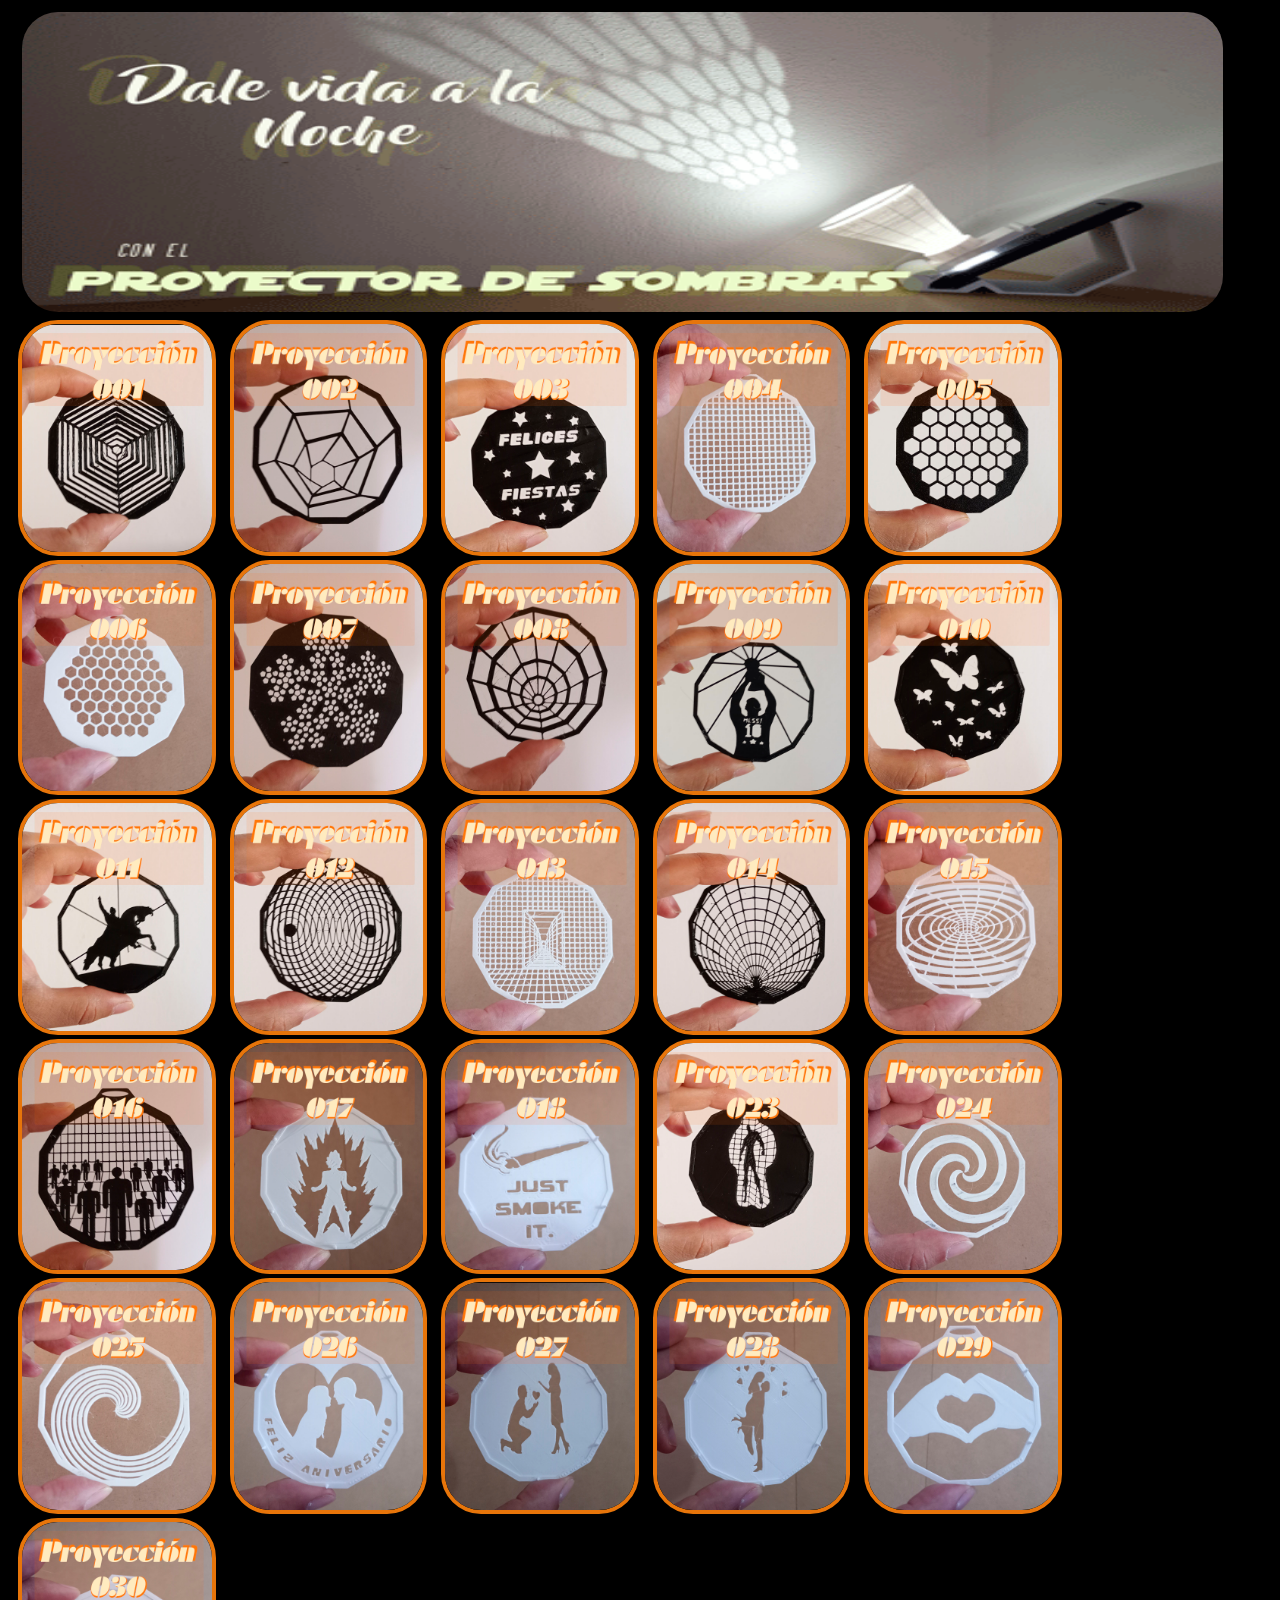
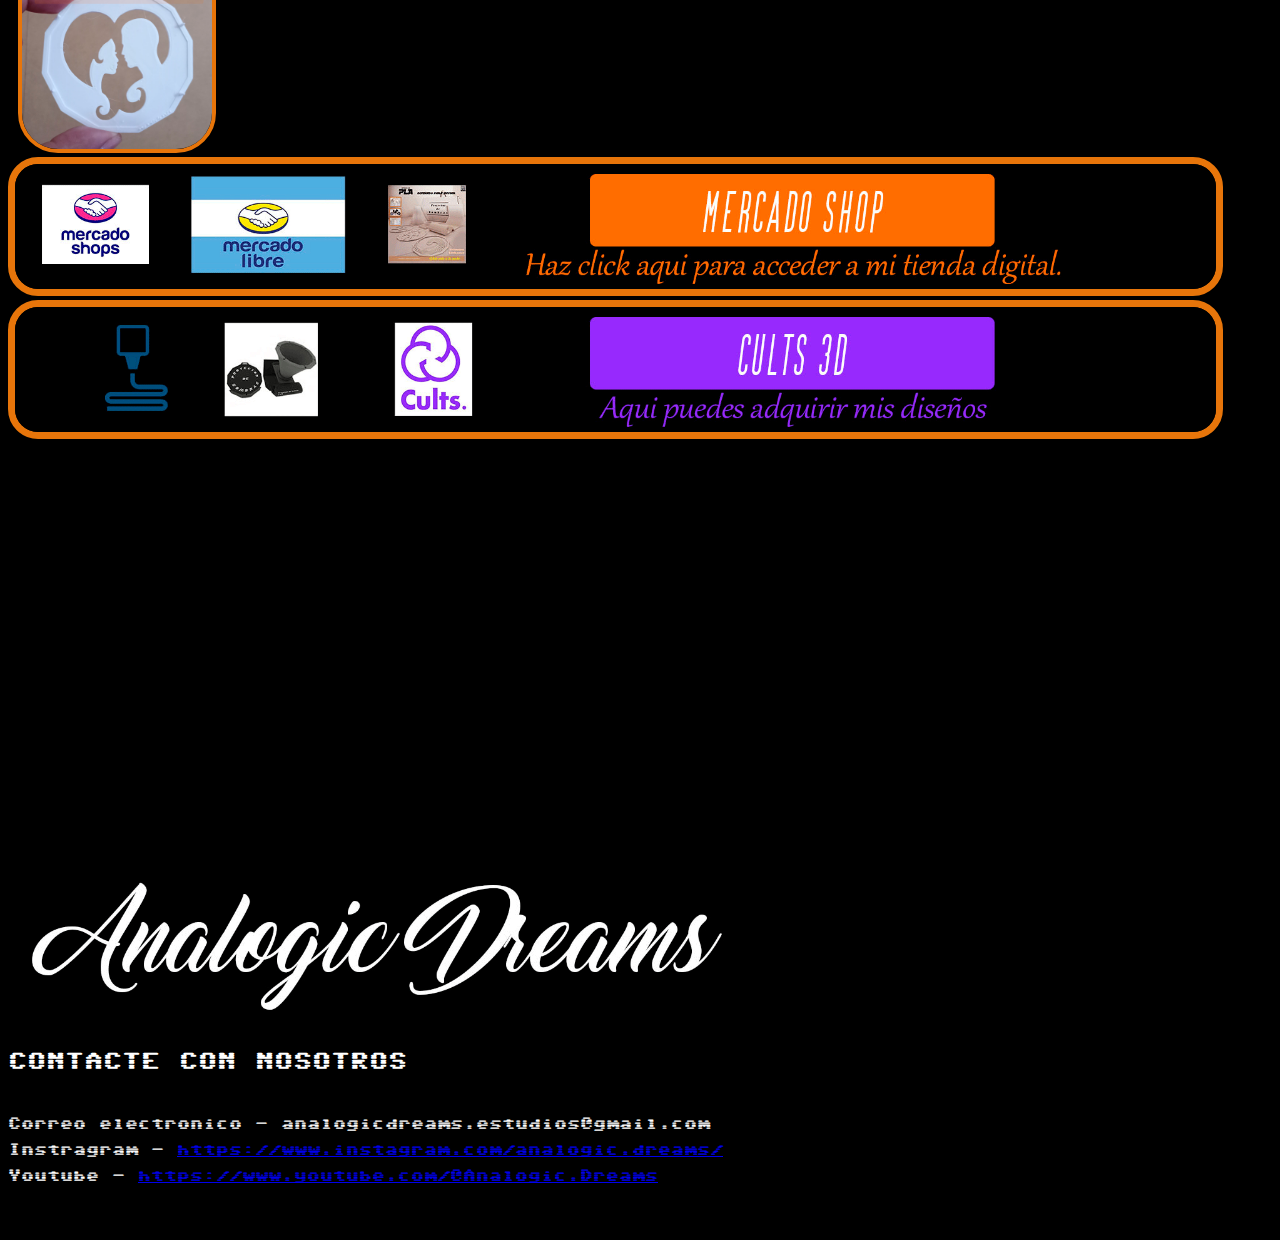
<file: Catalogo.html>
<!DOCTYPE html>
<html lang="es">
<head>
    <meta charset="UTF-8">
    <meta name="viewport" content="width=device-width, initial-scale=1.0">
    <title>Catalogo de proyecciones</title>
    <link rel="icon" href="icono.ico">
    <link rel="stylesheet" href="style.css">
    <link rel="preconnect" href="https://fonts.googleapis.com">
    <link rel="preconnect" href="https://fonts.gstatic.com" crossorigin>
    <link href="https://fonts.googleapis.com/css2?family=Sixtyfour&display=swap" rel="stylesheet">
</head>
<body>
    <div class="contenedor">
        <img src="imagenes/imagenes_grandes/imagen2.gif" id="imagen4" alt="">

    </div>
    <div class="contenedor">
        <img src="imagenes/catalogo/miniatura_001.jpg" id="imagen3" alt="">
        <img src="imagenes/catalogo/miniatura_002.jpg" id="imagen3" alt="">
        <img src="imagenes/catalogo/miniatura_003.jpg" id="imagen3" alt="">
        <img src="imagenes/catalogo/miniatura_004.jpg" id="imagen3" alt="">
        <img src="imagenes/catalogo/miniatura_005.jpg" id="imagen3" alt="">
        <img src="imagenes/catalogo/miniatura_006.jpg" id="imagen3" alt="">
        <img src="imagenes/catalogo/miniatura_007.jpg" id="imagen3" alt="">
        <img src="imagenes/catalogo/miniatura_008.jpg" id="imagen3" alt="">
        <img src="imagenes/catalogo/miniatura_009.jpg" id="imagen3" alt="">
        <img src="imagenes/catalogo/miniatura_010.jpg" id="imagen3" alt="">
        <img src="imagenes/catalogo/miniatura_011.jpg" id="imagen3" alt="">
        <img src="imagenes/catalogo/miniatura_012.jpg" id="imagen3" alt="">
        <img src="imagenes/catalogo/miniatura_013.jpg" id="imagen3" alt="">
        <img src="imagenes/catalogo/miniatura_014.jpg" id="imagen3" alt="">
        <img src="imagenes/catalogo/miniatura_015.jpg" id="imagen3" alt="">
        <img src="imagenes/catalogo/miniatura_016.jpg" id="imagen3" alt="">
        <img src="imagenes/catalogo/miniatura_017.jpg" id="imagen3" alt="">
        <img src="imagenes/catalogo/miniatura_018.jpg" id="imagen3" alt="">
        <img src="imagenes/catalogo/miniatura_023.jpg" id="imagen3" alt="">
        <img src="imagenes/catalogo/miniatura_024.jpg" id="imagen3" alt="">
        <img src="imagenes/catalogo/miniatura_025.jpg" id="imagen3" alt="">
        <img src="imagenes/catalogo/miniatura_026.jpg" id="imagen3" alt="">
        <img src="imagenes/catalogo/miniatura_027.jpg" id="imagen3" alt="">
        <img src="imagenes/catalogo/miniatura_028.jpg" id="imagen3" alt="">
        <img src="imagenes/catalogo/miniatura_029.jpg" id="imagen3" alt="">
        <img src="imagenes/catalogo/miniatura_030.jpg" id="imagen3" alt="">

    </div>
    <div class="contenedor">
        <a href="https://analogicdreams.mercadoshops.com.ar/" target="_blank"><img src="imagenes/imagenes_medianas/mediana3.gif" id="imagen2" alt=""></a>
        <a href="https://cults3d.com/es/modelo-3d/arte/proyector-de-sombras-para-celular-mas-coleccion-de-26-proyecciones" target="_blank"><img src="imagenes/imagenes_medianas/mediana4.gif" id="imagen2" alt=""></a>
        <img src="imagenes/imagenes_grandes/imagen3.gif" id="imagen" alt="">
        <br>
        <h2>CONTACTE CON NOSOTROS</h2>
        <br>
        <H3>Correo electronico - analogicdreams.estudios@gmail.com</H3>
        <h3>Instragram - <a href="https://www.instagram.com/analogic.dreams/" target="_blank">https://www.instagram.com/analogic.dreams/</a></h3>
        <h3>Youtube - <a href="https://www.youtube.com/@Analogic.Dreams" target="_blank">https://www.youtube.com/@Analogic.Dreams</a></h3>
        <br>
        <br>

    </div>
    
</body>
</html>
</file>
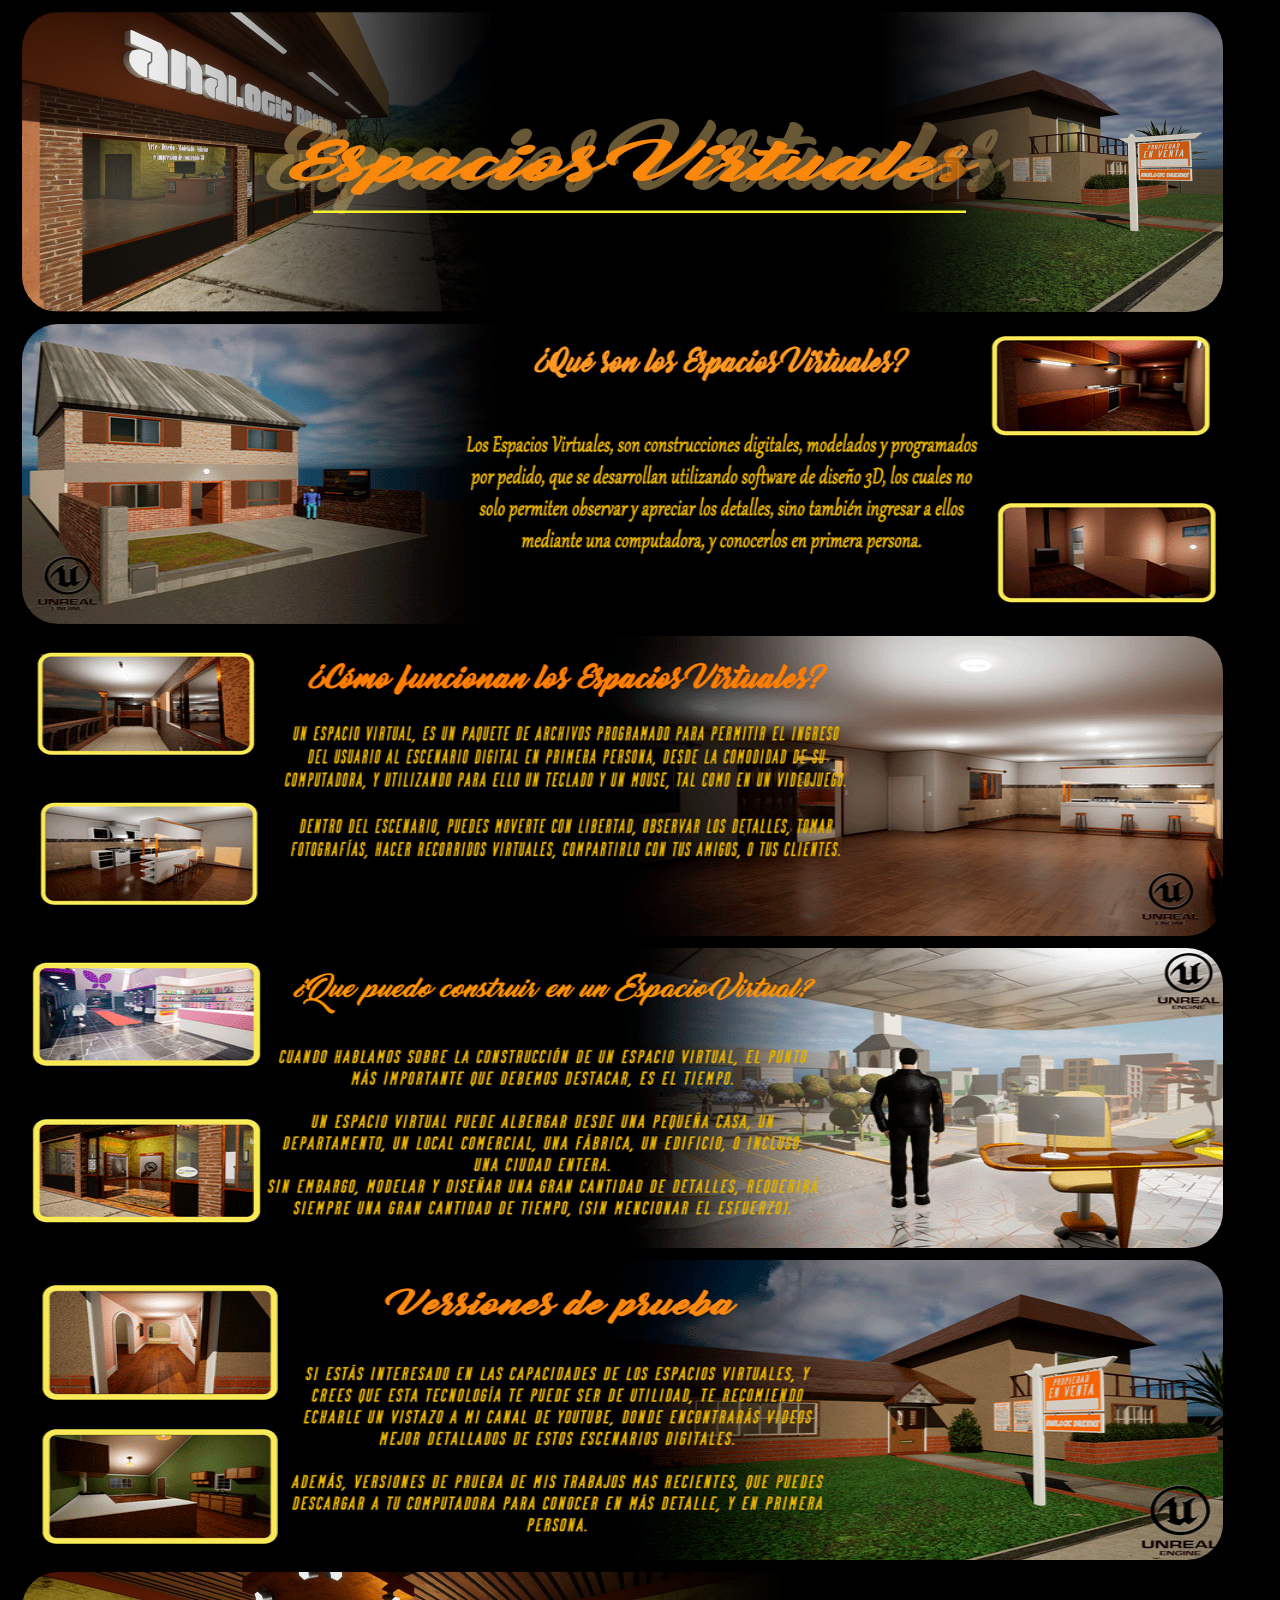
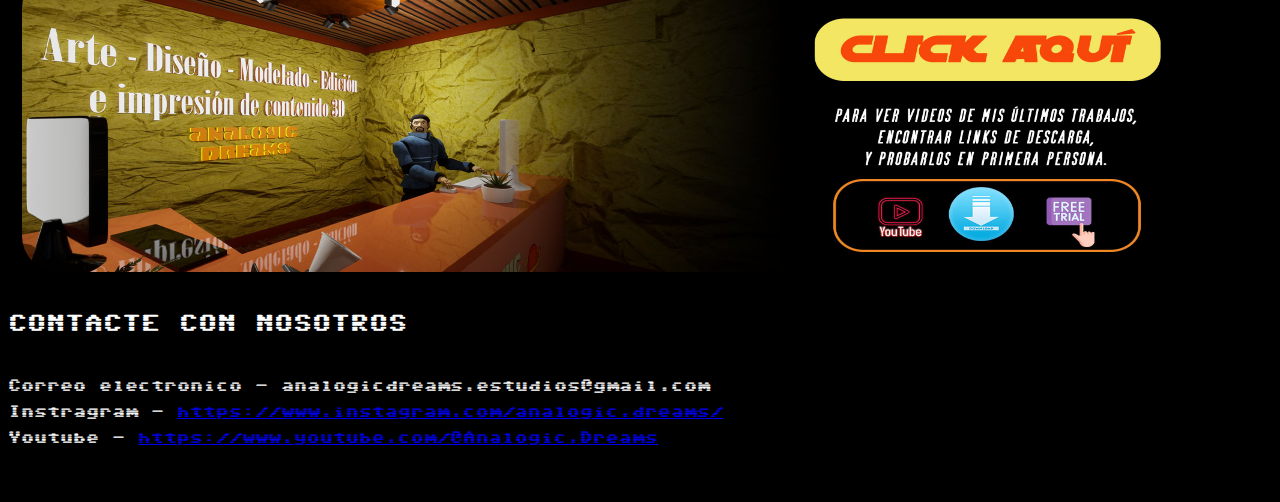
<file: Espacio.html>
<!DOCTYPE html>
<html lang="es">
<head>
    <meta charset="UTF-8">
    <meta name="viewport" content="width=device-width, initial-scale=1.0">
    <title>Espacios Virtuales</title>
    <link rel="icon" href="icono.ico">
    <link rel="stylesheet" href="style.css">
    <link rel="preconnect" href="https://fonts.googleapis.com">
    <link rel="preconnect" href="https://fonts.gstatic.com" crossorigin>
    <link href="https://fonts.googleapis.com/css2?family=Sixtyfour&display=swap" rel="stylesheet">
</head>
<body>
    <div class="contenedor">
        <img src="imagenes/imagenes_espacio/baner_principal.jpg" id="imagen4" alt="">

    </div>
    <div>
        <img src="imagenes/imagenes_espacio/baner_A.gif" id="imagen4" alt="">
        <img src="imagenes/imagenes_espacio/baner_B.gif" id="imagen4" alt="">
        <img src="imagenes/imagenes_espacio/baner_C.gif" id="imagen4" alt="">
        <img src="imagenes/imagenes_espacio/baner_D.gif" id="imagen4" alt="">
        <a href="https://www.youtube.com/@Analogic.Dreams" target="_blank"><img src="imagenes/imagenes_espacio/baner_E.jpg" id="imagen4" alt=""></a>
    </div>
    <div>
        <br>
        <h2>CONTACTE CON NOSOTROS</h2>
        <br>
        <H3>Correo electronico - analogicdreams.estudios@gmail.com</H3>
        <h3>Instragram - <a href="https://www.instagram.com/analogic.dreams/" target="_blank">https://www.instagram.com/analogic.dreams/</a></h3>
        <h3>Youtube - <a href="https://www.youtube.com/@Analogic.Dreams" target="_blank">https://www.youtube.com/@Analogic.Dreams</a></h3>
        <br>
        <br>
    </div>
</body>
</file>
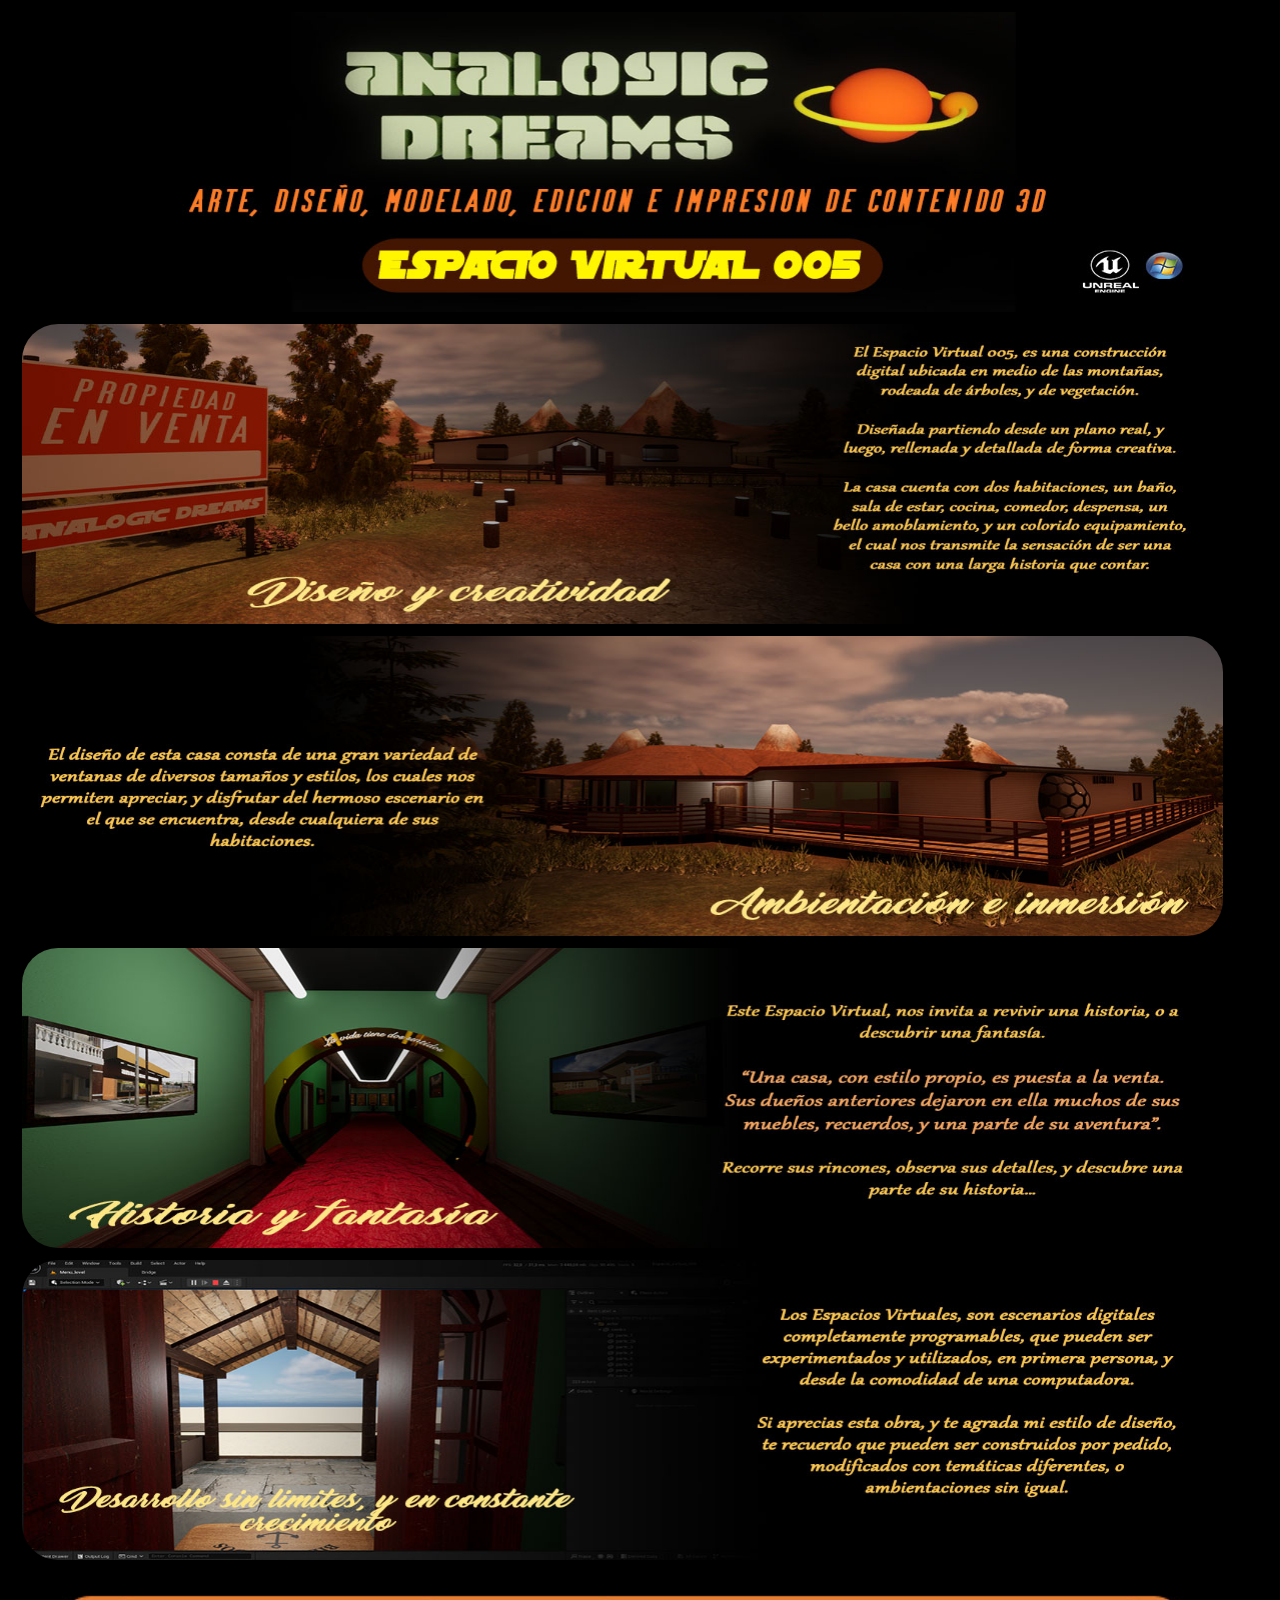
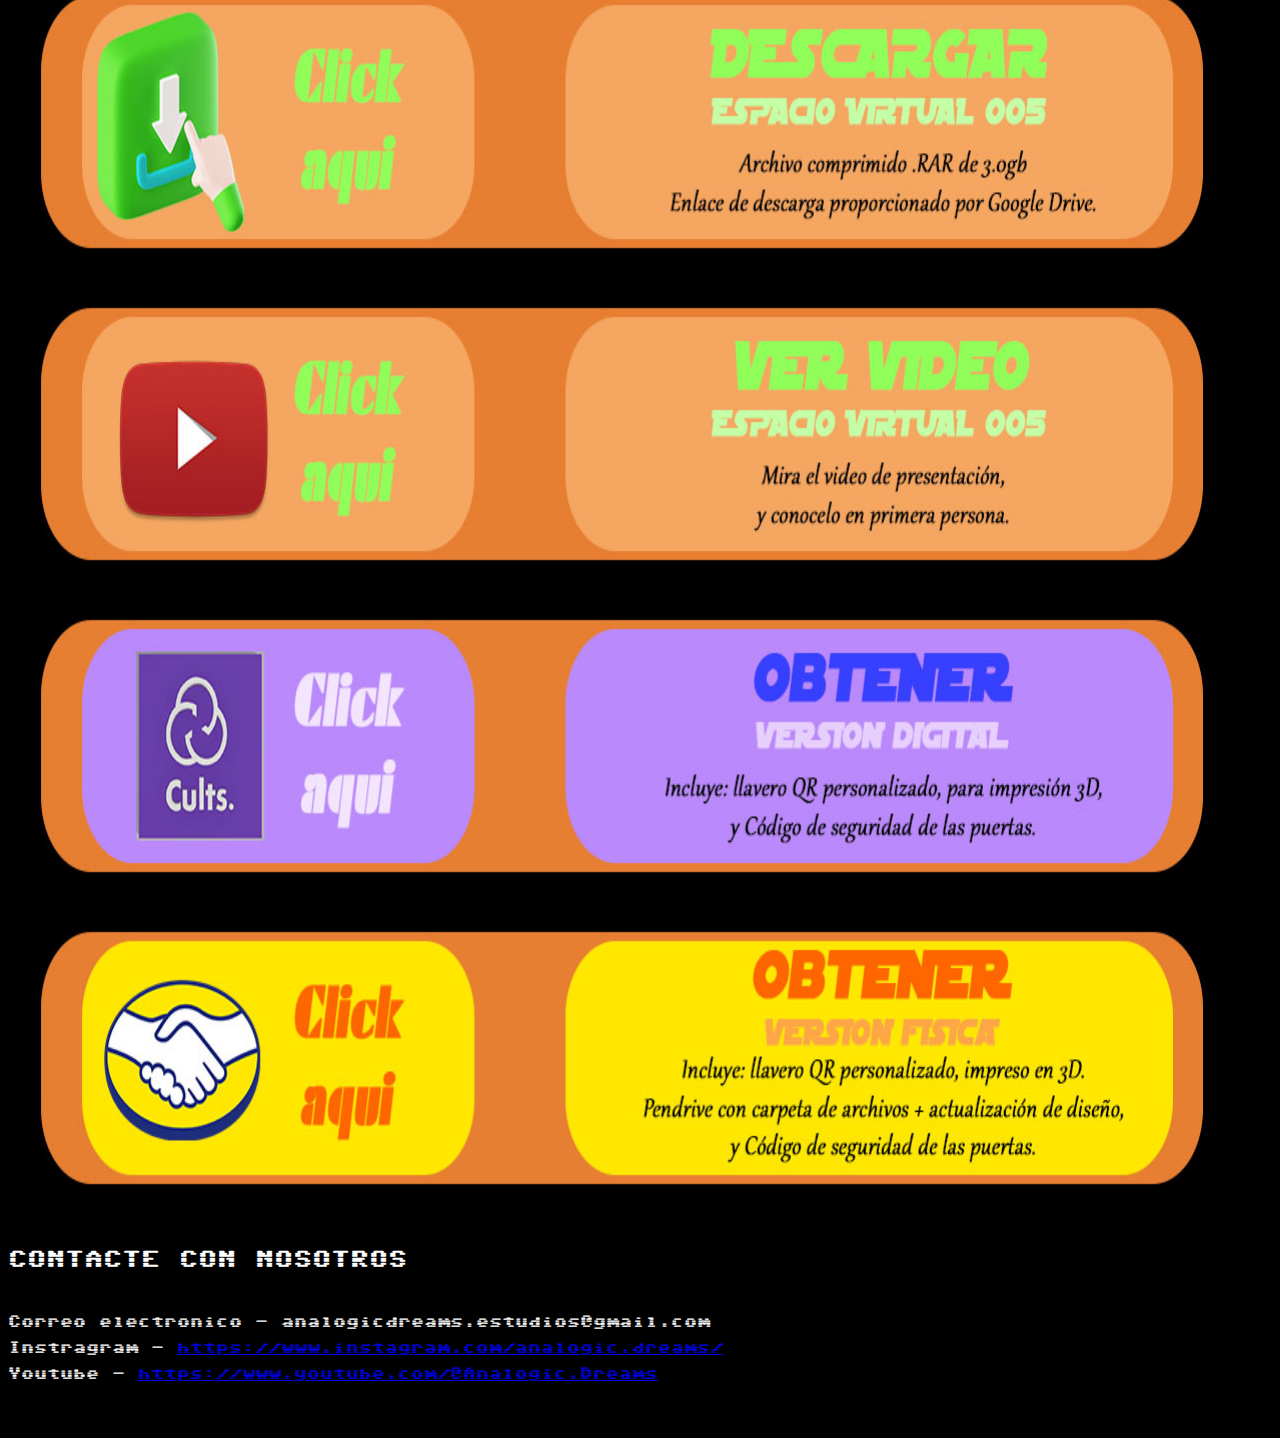
<file: Espacio005.html>
<!DOCTYPE html>
<html lang="es">
<head>
    <meta charset="UTF-8">
    <meta name="viewport" content="width=device-width, initial-scale=1.0">
    <title>Espacio Virtual 005</title>
    <link rel="icon" href="icono.ico">
    <link rel="stylesheet" href="style.css">
    <link rel="preconnect" href="https://fonts.googleapis.com">
    <link rel="preconnect" href="https://fonts.gstatic.com" crossorigin>
    <link href="https://fonts.googleapis.com/css2?family=Sixtyfour&display=swap" rel="stylesheet">
</head>
<body>
    <div class="contenedor">
        <img src="imagenes/espacio005/imagen_A.jpg" id="imagen4" alt="">

    </div>
    <div>
        <img src="imagenes/espacio005/imagen_B.jpg" id="imagen4" alt="">
        <img src="imagenes/espacio005/imagen_C.jpg" id="imagen4" alt="">
        <img src="imagenes/espacio005/imagen_D.jpg" id="imagen4" alt="">
        <img src="imagenes/espacio005/imagen_E.jpg" id="imagen4" alt="">
        <a href="https://drive.google.com/file/d/10HieJbRvOqokhFNWURtQPL39Yo4HQmkv/view?usp=sharing" target="_blank"><img src="imagenes/espacio005/imagen_F.jpg" id="imagen4" alt=""></a>
        <a href="https://youtu.be/PM7gyMcGD0w" target="_blank"><img src="imagenes/espacio005/imagen_G.jpg" id="imagen4" alt=""></a>
        <a href="https://cults3d.com/es/modelo-3d/arquitectura/espacio-virtual-005-pase-digital" target="_blank"><img src="imagenes/espacio005/imagen_H.jpg" id="imagen4" alt=""></a>
        <img src="imagenes/espacio005/imagen_I.jpg" id="imagen4" alt="">
    </div>
    <div>
        <br>
        <h2>CONTACTE CON NOSOTROS</h2>
        <br>
        <H3>Correo electronico - analogicdreams.estudios@gmail.com</H3>
        <h3>Instragram - <a href="https://www.instagram.com/analogic.dreams/" target="_blank">https://www.instagram.com/analogic.dreams/</a></h3>
        <h3>Youtube - <a href="https://www.youtube.com/@Analogic.Dreams" target="_blank">https://www.youtube.com/@Analogic.Dreams</a></h3>
        <br>
        <br>
    </div>

</body>
</file>
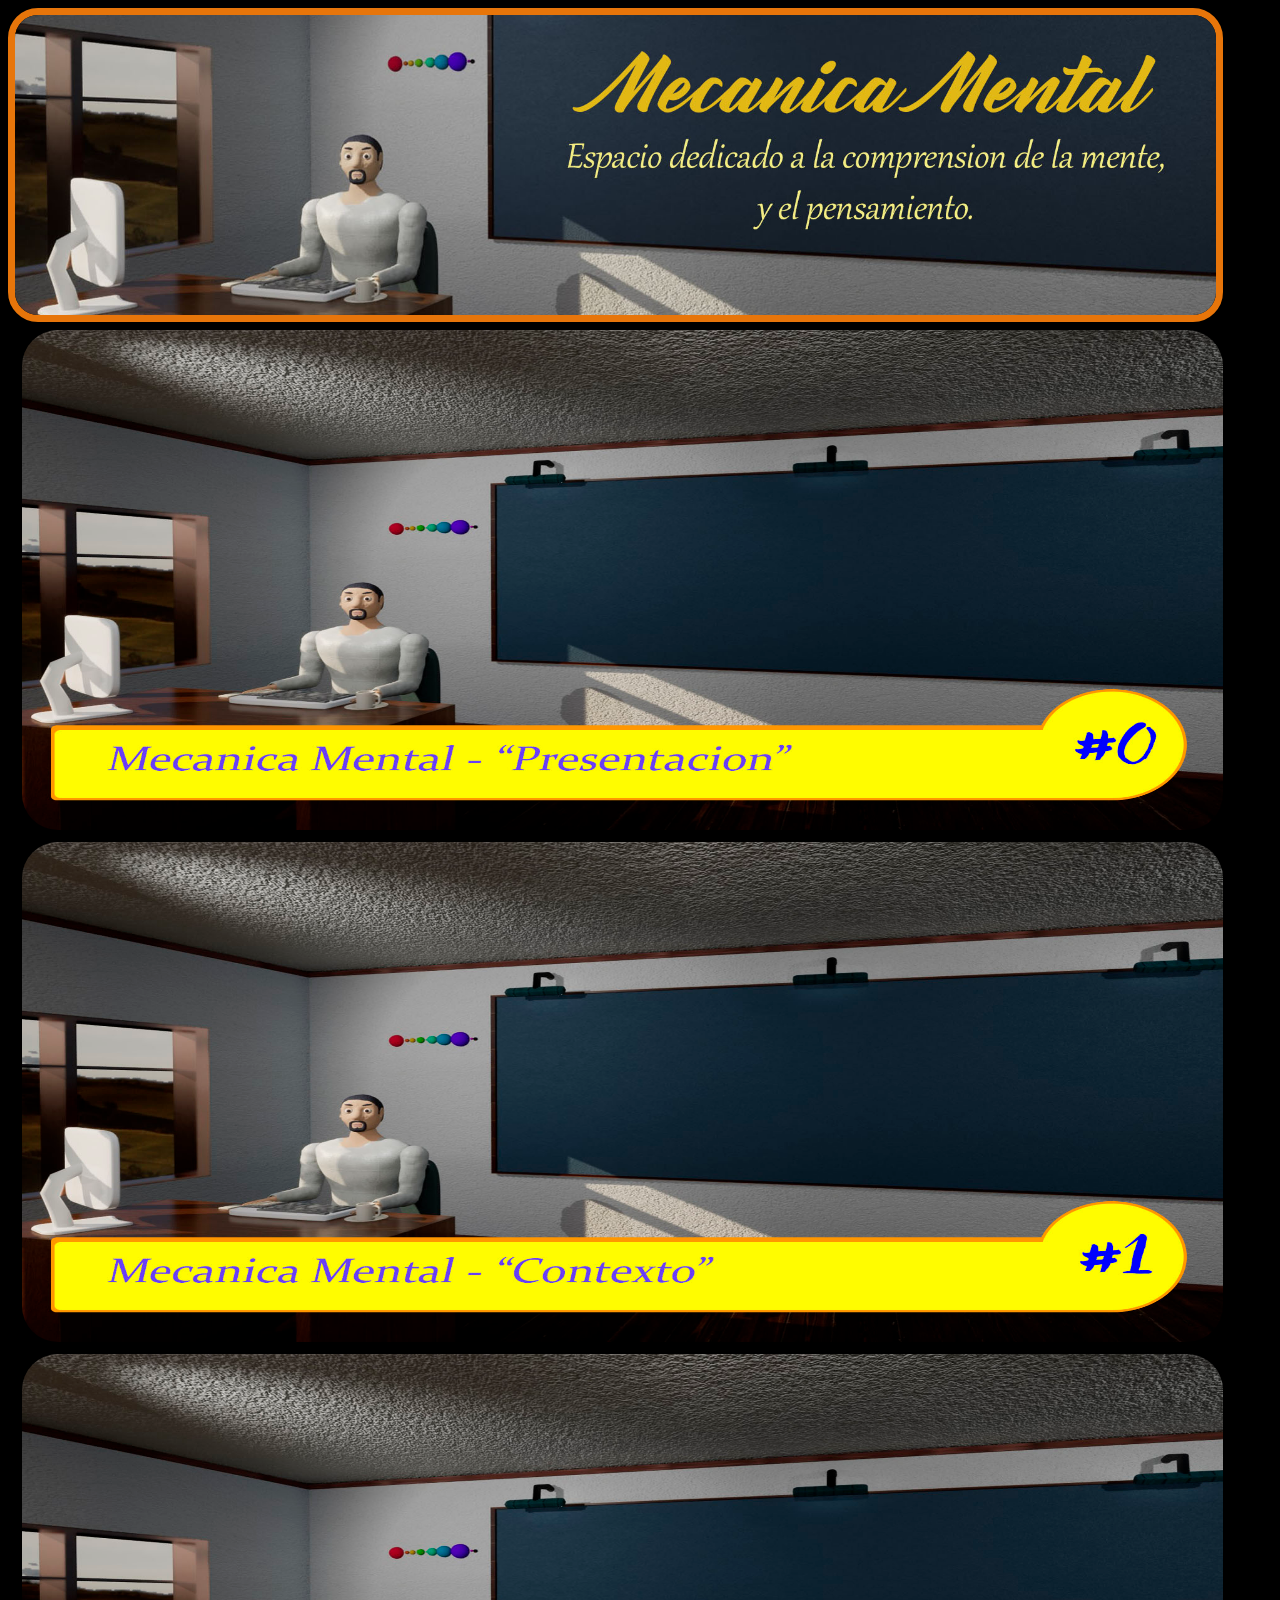
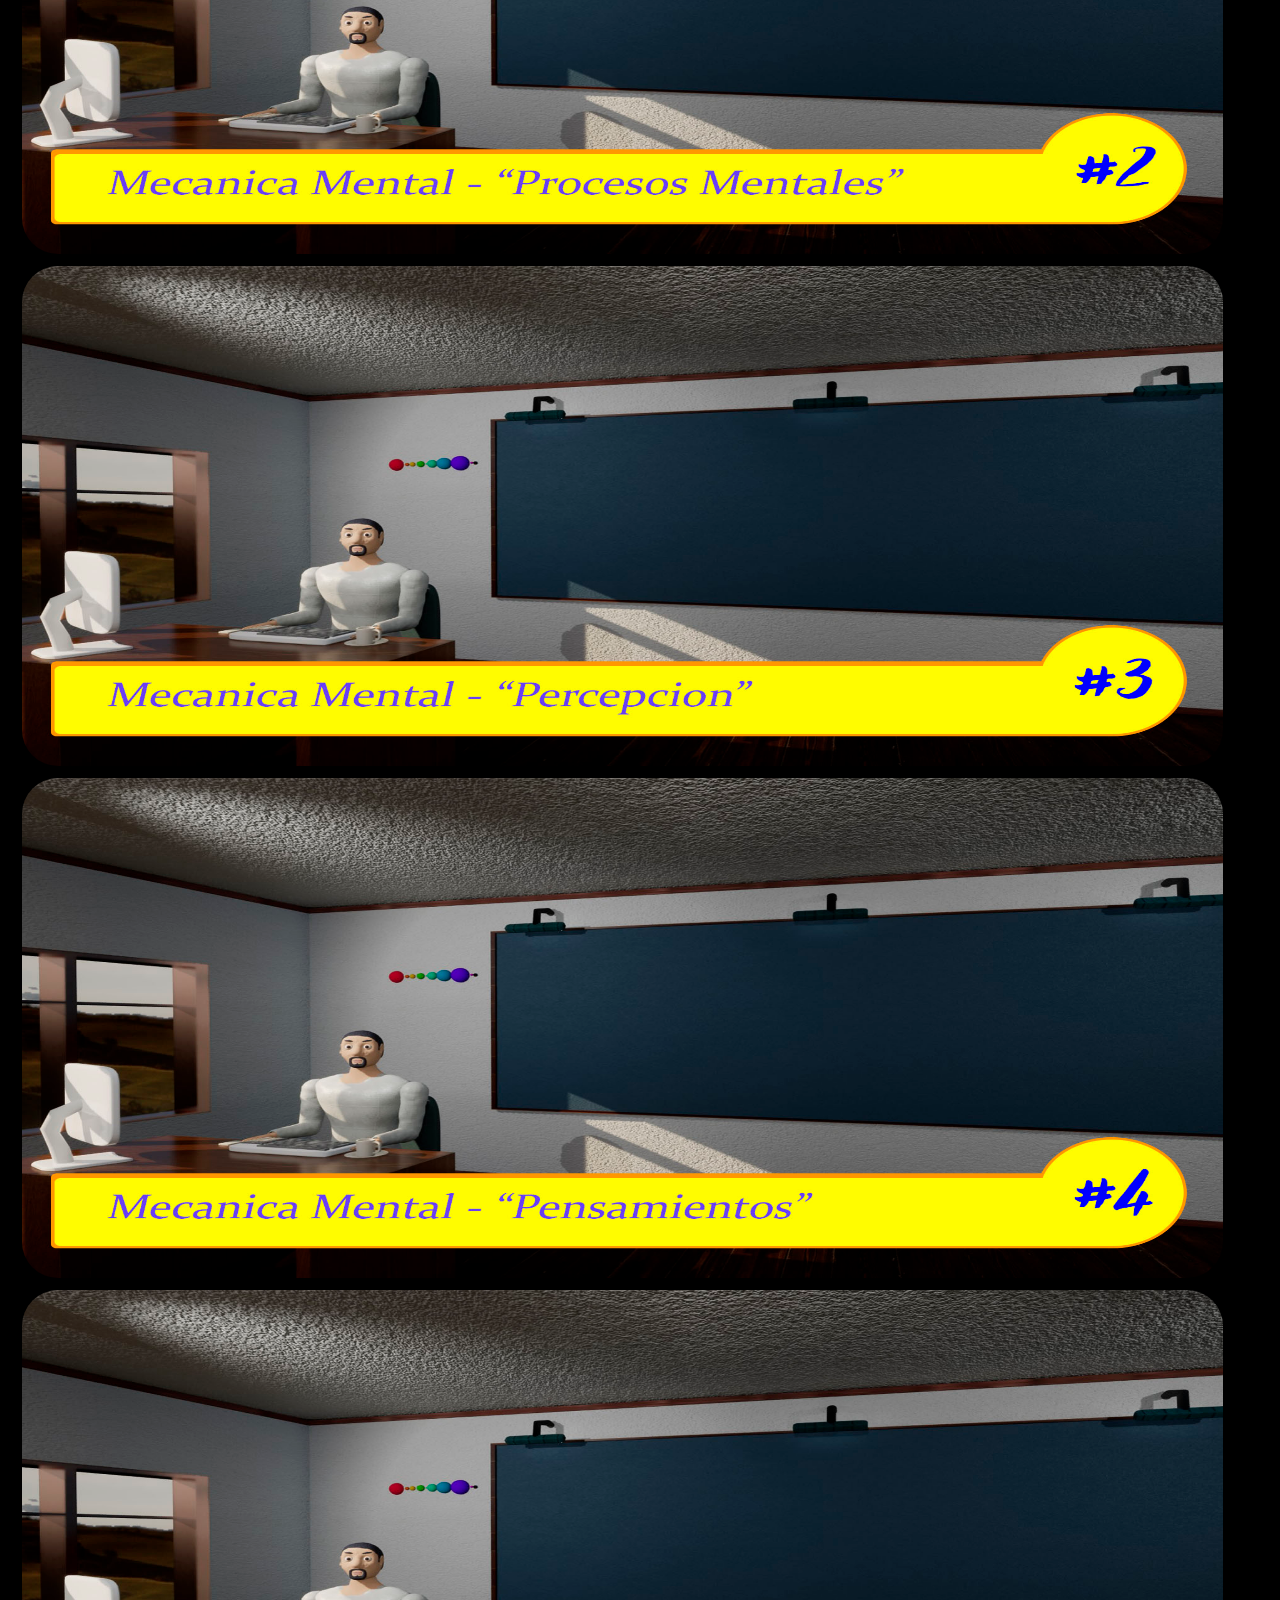
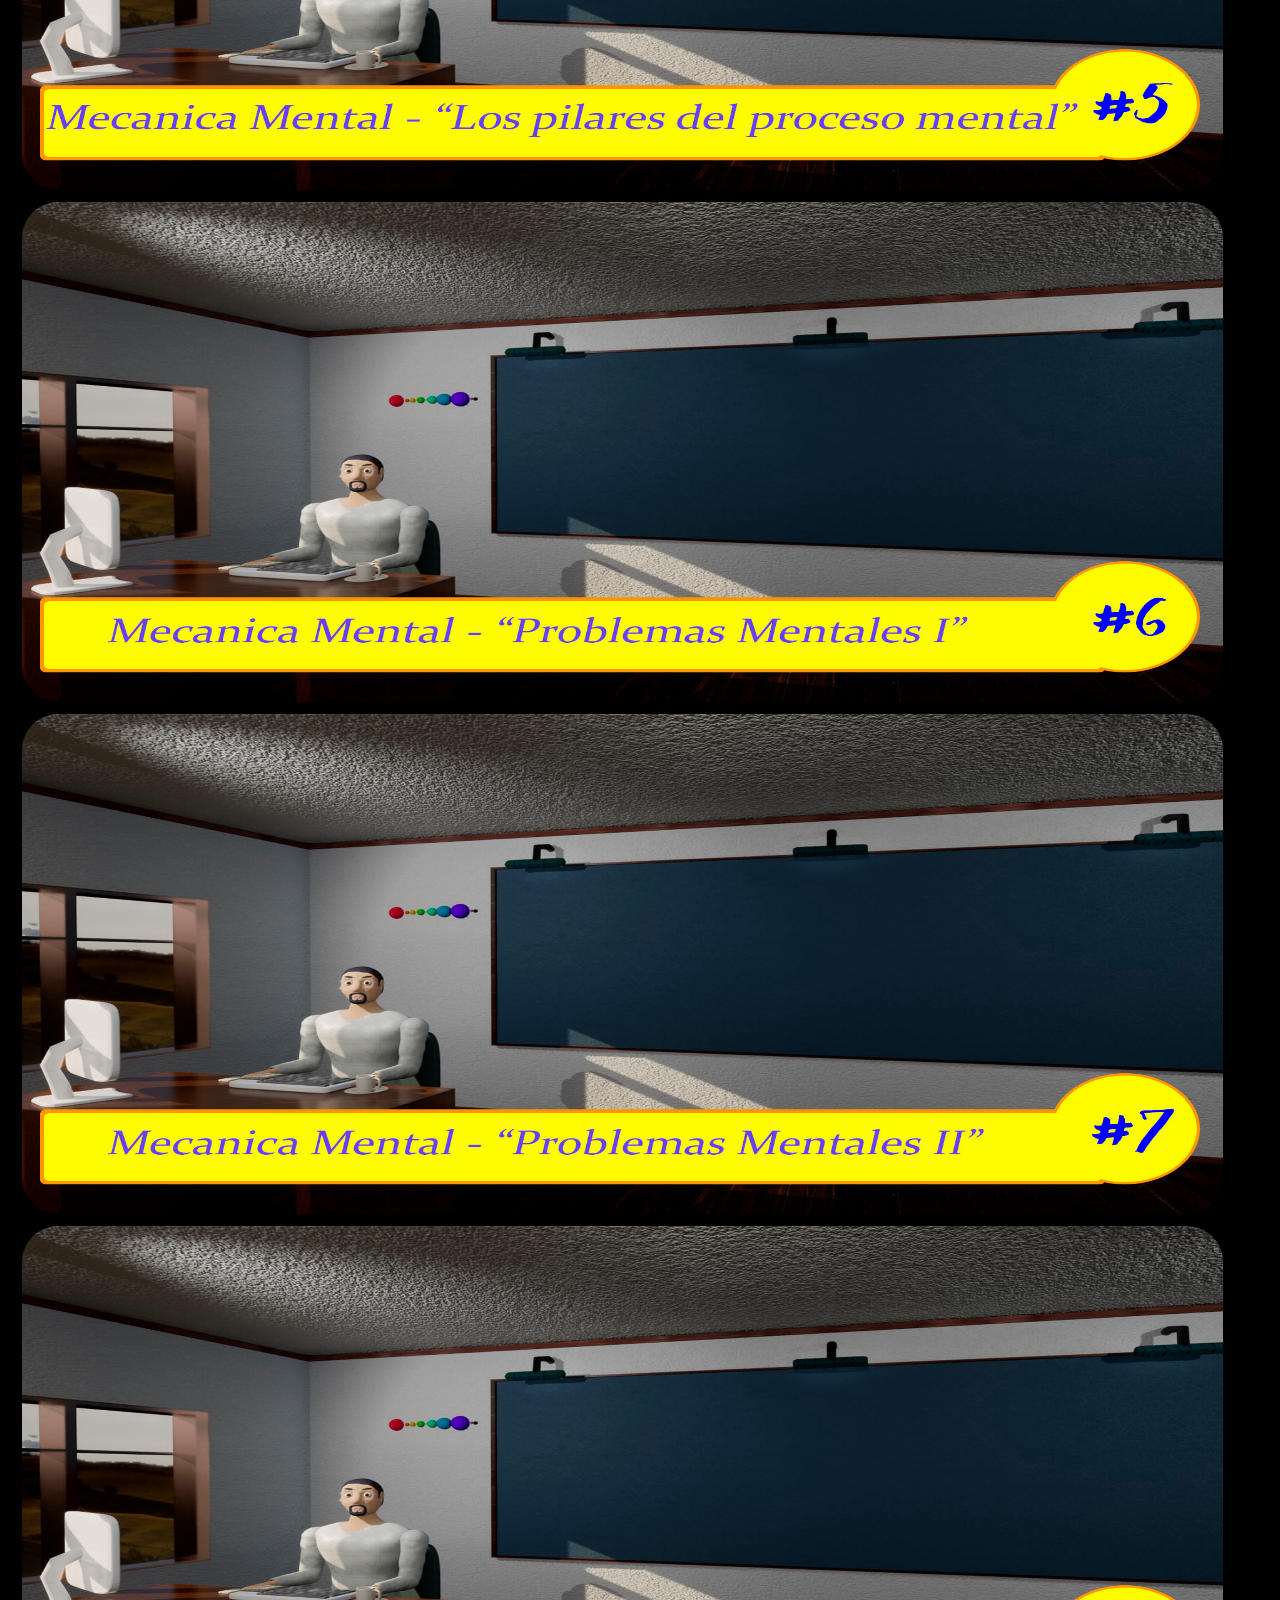
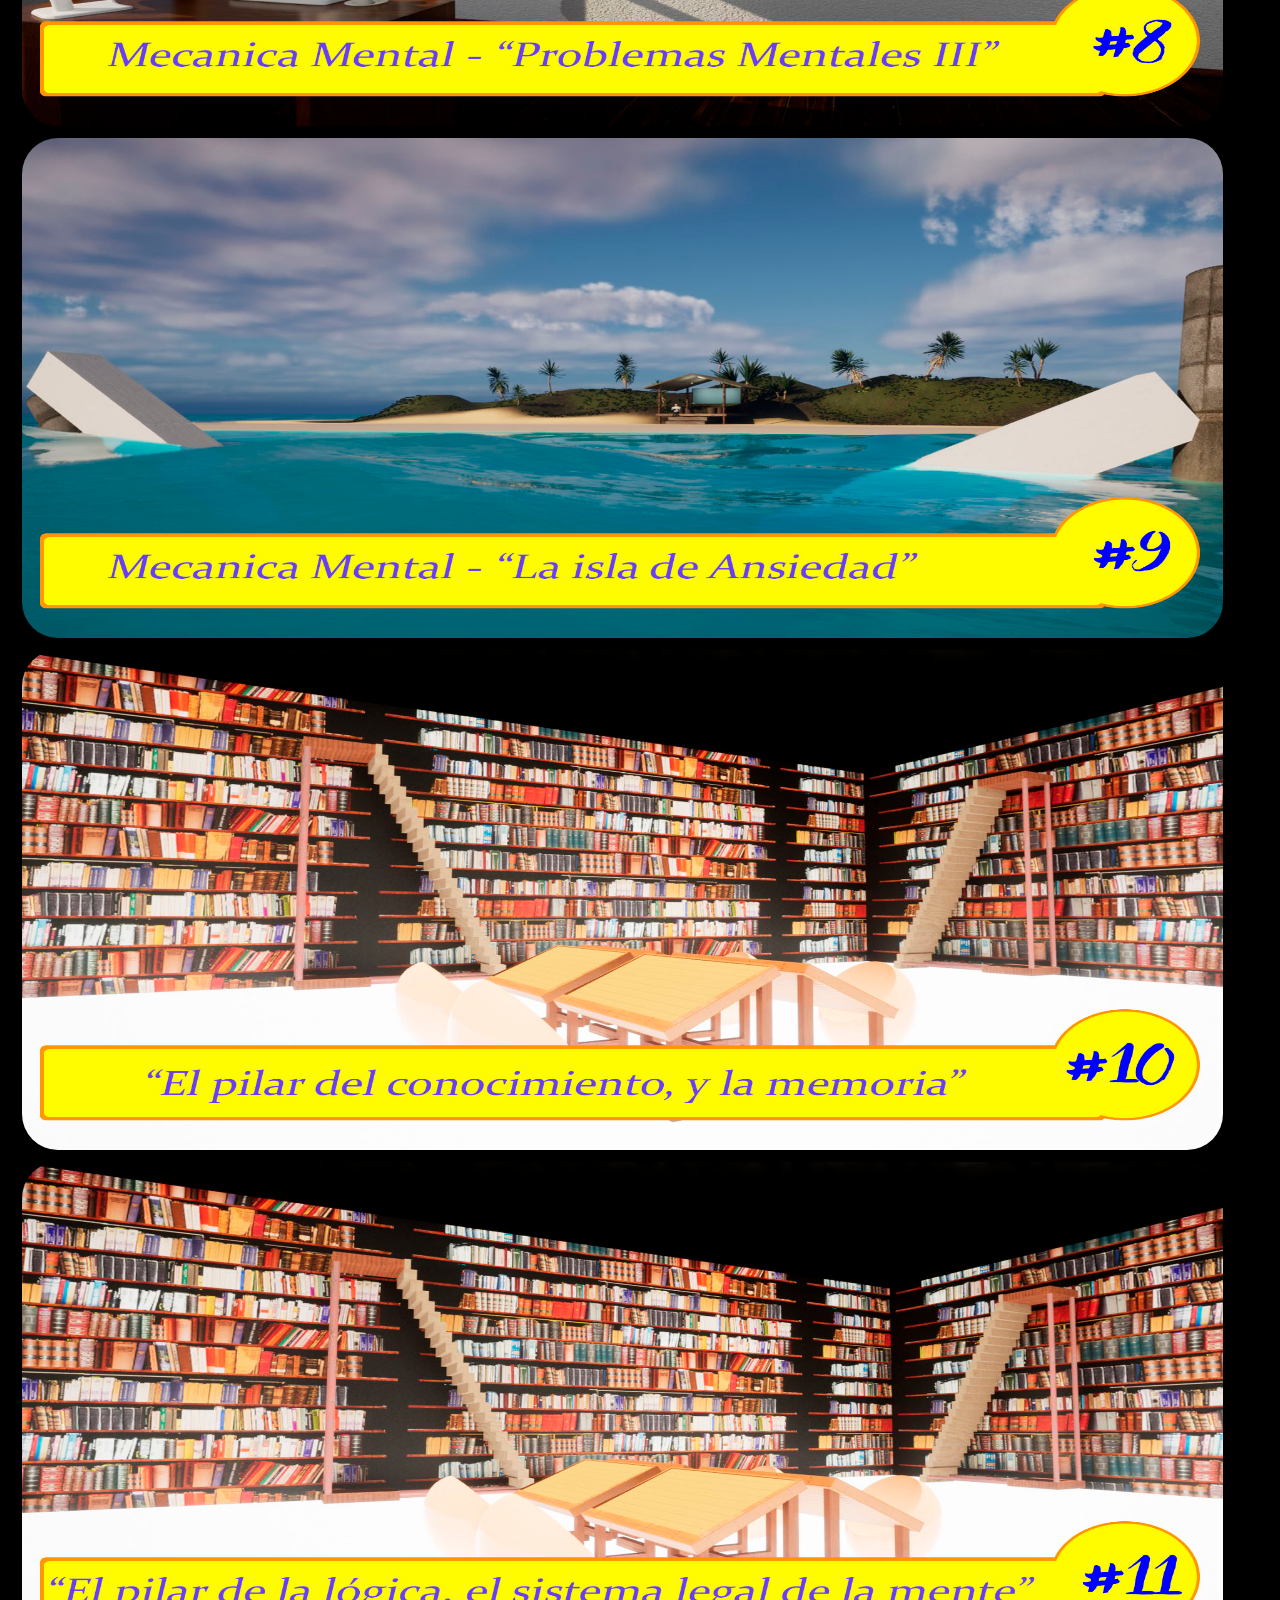
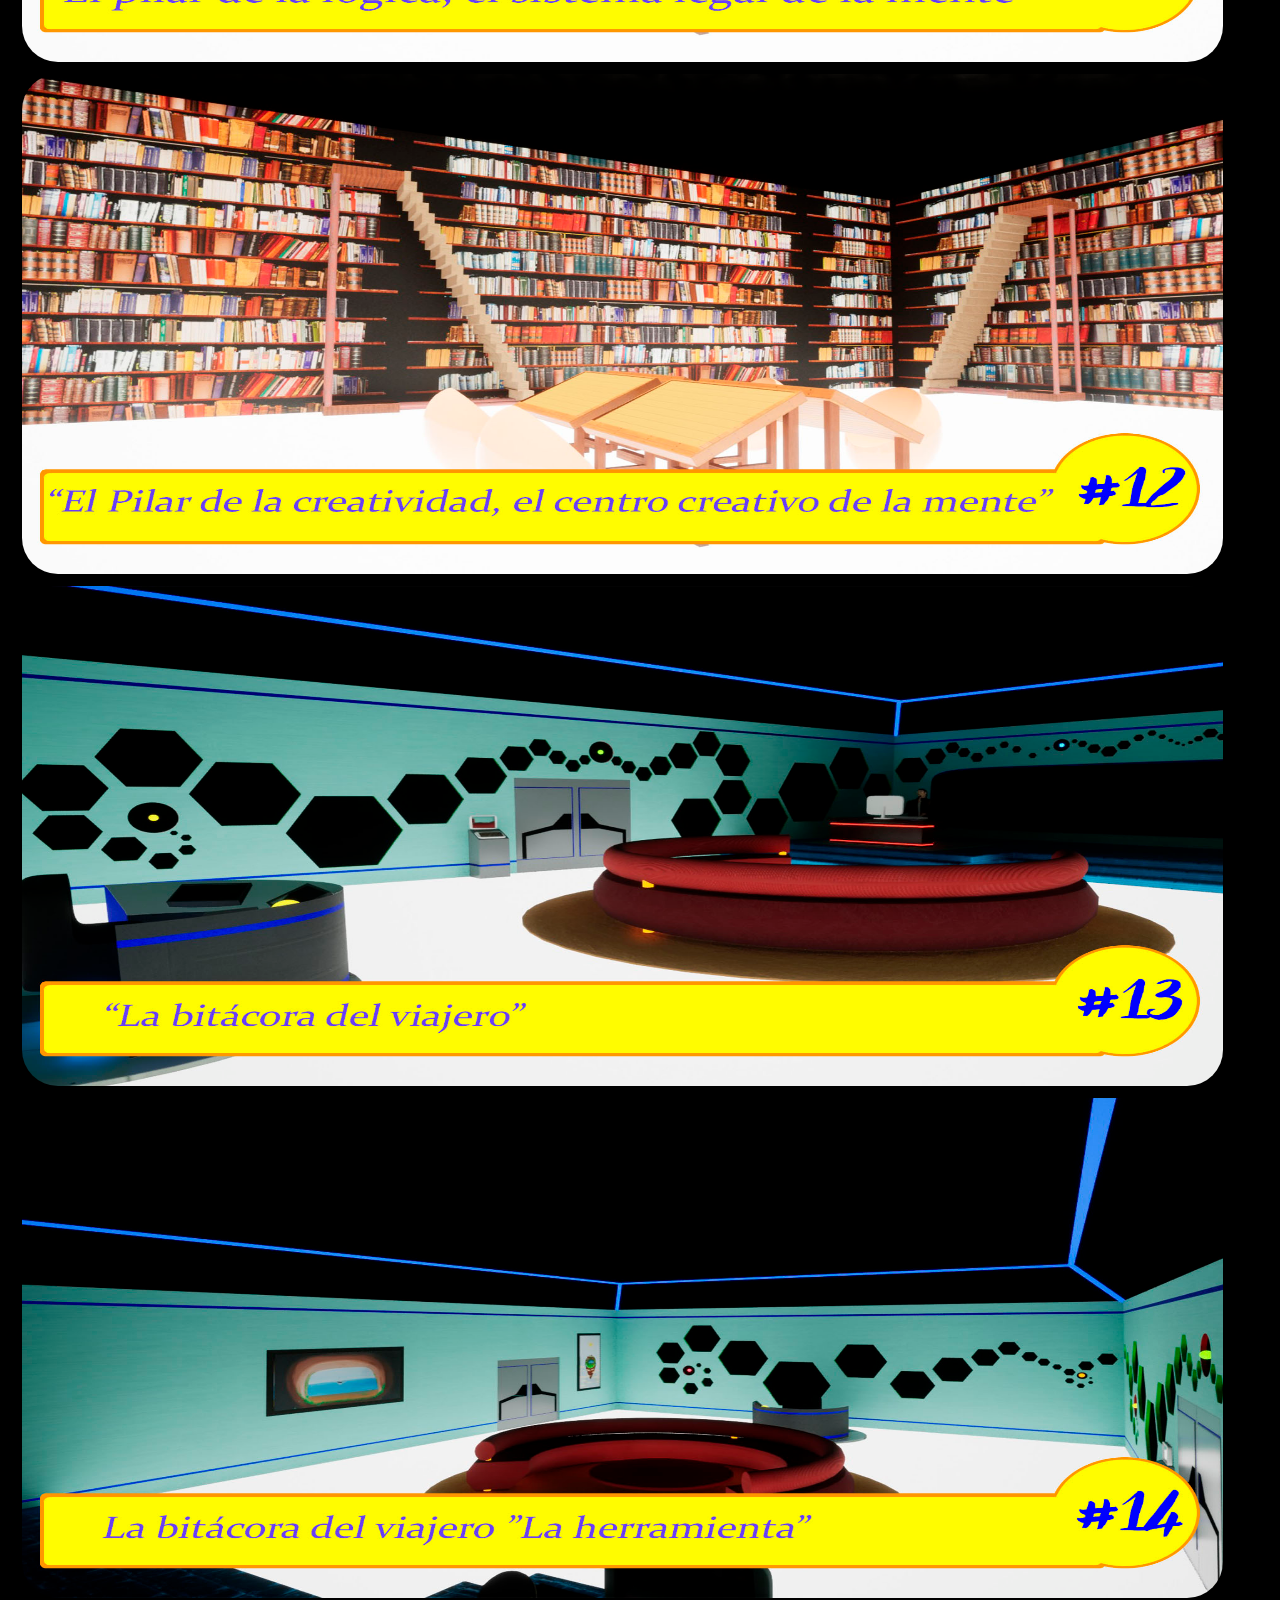
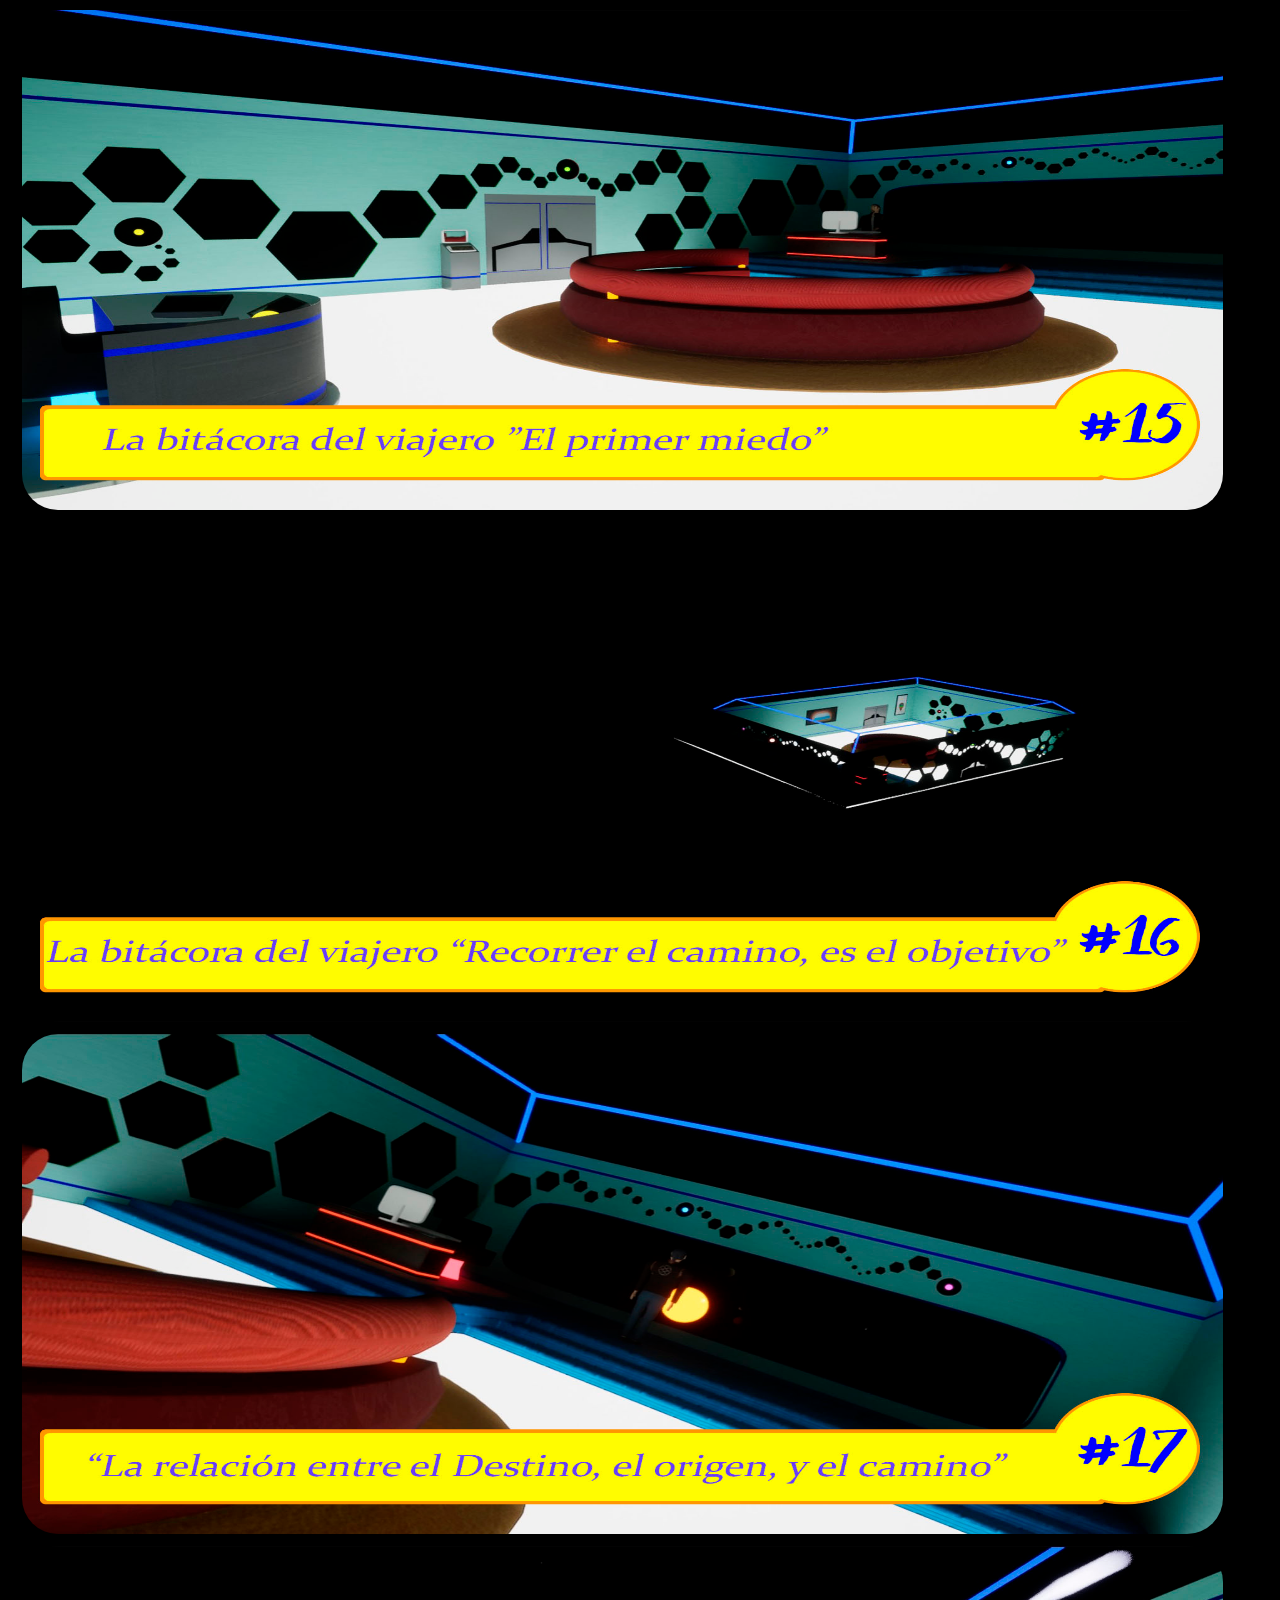
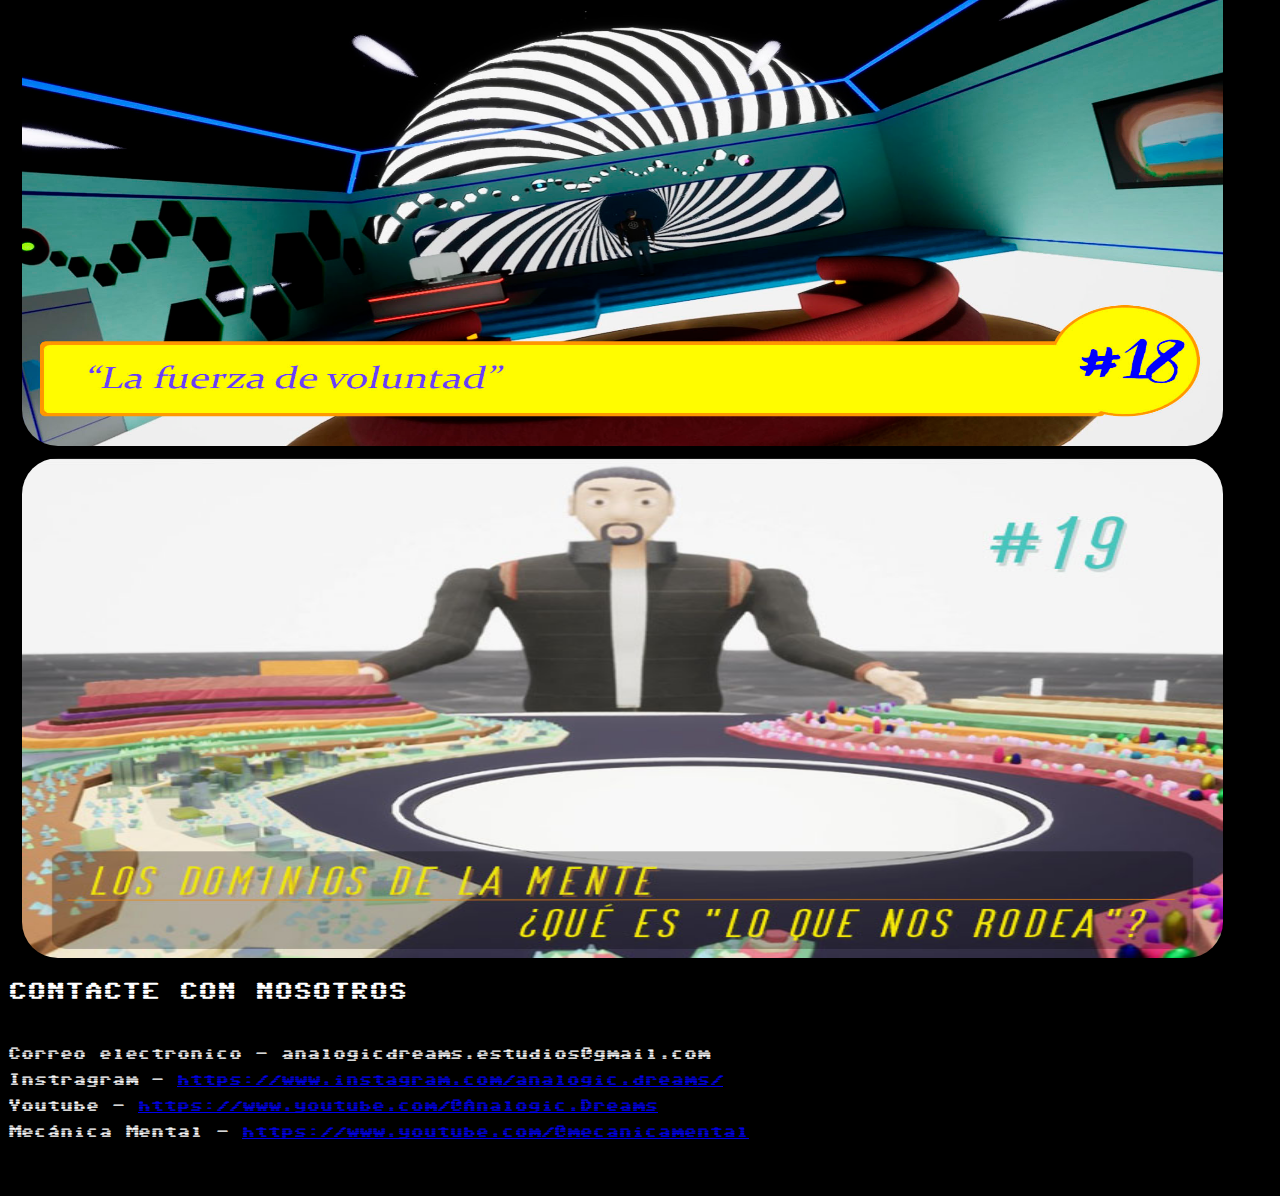
<file: mecanica.html>
<!DOCTYPE html>
<html lang="es">
<head>
    <meta charset="UTF-8">
    <meta name="viewport" content="width=device-width, initial-scale=1.0">
    <title>Mecánica Mental</title>
    <link rel="icon" href="icono.ico">
    <link rel="stylesheet" href="style.css">
    <link rel="preconnect" href="https://fonts.googleapis.com">
    <link rel="preconnect" href="https://fonts.gstatic.com" crossorigin>
    <link href="https://fonts.googleapis.com/css2?family=Sixtyfour&display=swap" rel="stylesheet">
</head>
<body>
    <div class="contenedor">
        <img src="imagenes/imagenes_grandes/imagen_mm.jpg" id="imagen2" alt="">

    </div>

    <div class="contenedor">
        <a href="https://youtu.be/cIGrmFzthtY" target="_blank"><img src="imagenes/imagenes mecanica/Miniatura1.jpg" id="imagen5" alt=""></a>
        <a href="https://youtu.be/yVcc4hMhw0g" target="_blank"><img src="imagenes/imagenes mecanica/Miniatura2.jpg" id="imagen5" alt=""></a>
        <a href="https://youtu.be/jg2wbAZ8ntk" target="_blank"><img src="imagenes/imagenes mecanica/Miniatura3.jpg" id="imagen5" alt=""></a>
        <a href="https://youtu.be/DNTGmyhHgso" target="_blank"><img src="imagenes/imagenes mecanica/Miniatura4.jpg" id="imagen5" alt=""></a>
        <a href="https://youtu.be/vvHK6fk2Gg4" target="_blank"><img src="imagenes/imagenes mecanica/Miniatura5.jpg" id="imagen5" alt=""></a>
        <a href="https://youtu.be/7lNNlOE29HA" target="_blank"><img src="imagenes/imagenes mecanica/Miniatura6.jpg" id="imagen5" alt=""></a>
        <a href="https://youtu.be/NdhZ2AvJ4xs" target="_blank"><img src="imagenes/imagenes mecanica/Miniatura7.jpg" id="imagen5" alt=""></a>
        <a href="https://youtu.be/MfwgJO-CpB4" target="_blank"><img src="imagenes/imagenes mecanica/Miniatura8.jpg" id="imagen5" alt=""></a>
        <a href="https://youtu.be/a2kOThr9_uc" target="_blank"><img src="imagenes/imagenes mecanica/Miniatura9.jpg" id="imagen5" alt=""></a>
        <a href="https://youtu.be/qes4bsGKjrM" target="_blank"><img src="imagenes/imagenes mecanica/Miniatura10.jpg" id="imagen5" alt=""></a>
        <a href="https://youtu.be/Sl3XGt_hTGg" target="_blank"><img src="imagenes/imagenes mecanica/Miniatura11.jpg" id="imagen5" alt=""></a>
        <a href="https://youtu.be/rye-L1zgm2w" target="_blank"><img src="imagenes/imagenes mecanica/Miniatura12.jpg" id="imagen5" alt=""></a>
        <a href="https://youtu.be/6I-uHtzhIiU" target="_blank"><img src="imagenes/imagenes mecanica/Miniatura13.jpg" id="imagen5" alt=""></a>
        <a href="https://youtu.be/0iviiIhVZ90" target="_blank"><img src="imagenes/imagenes mecanica/Miniatura14.jpg" id="imagen5" alt=""></a>
        <a href="https://youtu.be/x1-Ba1oUbjc" target="_blank"><img src="imagenes/imagenes mecanica/Miniatura15.jpg" id="imagen5" alt=""></a>
        <a href="https://youtu.be/81q6hs5F5-g" target="_blank"><img src="imagenes/imagenes mecanica/Miniatura16.jpg" id="imagen5" alt=""></a>
        <a href="https://youtu.be/W5X5eqDUMvg" target="_blank"><img src="imagenes/imagenes mecanica/Miniatura17.jpg" id="imagen5" alt=""></a>
        <a href="https://youtu.be/sLlV4dVAK4c" target="_blank"><img src="imagenes/imagenes mecanica/Miniatura18.jpg" id="imagen5" alt=""></a>
        <a href="https://youtu.be/qQ2_SoirPJ8" target="_blank"><img src="imagenes/imagenes mecanica/Miniatura19.jpg" id="imagen5" alt=""></a>
        <a href="https://youtu.be/r0IouySEzYo" target="_blank"><img src="imagenes/imagenes mecanica/Miniatura20.jpg" id="imagen5" alt=""></a>
        <br>
        <h2>CONTACTE CON NOSOTROS</h2>
        <br>
        <H3>Correo electronico - analogicdreams.estudios@gmail.com</H3>
        <h3>Instragram - <a href="https://www.instagram.com/analogic.dreams/" target="_blank">https://www.instagram.com/analogic.dreams/</a></h3>
        <h3>Youtube - <a href="https://www.youtube.com/@Analogic.Dreams" target="_blank">https://www.youtube.com/@Analogic.Dreams</a></h3>
        <h3>Mecánica Mental - <a href="https://www.youtube.com/@mecanicamental" target="_blank">https://www.youtube.com/@mecanicamental</a></h3>
        <br>
        <br>

    </div>
    
</body>
</html>
</file>
<file: style.css>
html{
    scroll-behavior:smooth;
}
    
#imagen{
    width: 95%;
    height: 100%;
    border-radius: 30px;
    border-width: 7px;
    border-style: solid;
    border-color:rgb(0, 0, 0);
    display: inline-block;
    align-content: center;
}
#imagen2{
    width: 95%;
    height: 100%;
    border-radius: 30px;
    border-width: 7px;
    border-style: solid;
    border-color:rgb(231, 117, 10);
    display: inline-block;
    align-content: center;
}
#imagen3{
    width: 15%;
    height: 100%;
    margin-left: 10px;
    border-radius: 40px;
    border-width: 4px;
    border-style: solid;
    border-color:rgb(231, 117, 10);
    display: inline-block;
    align-content: center;
}
#imagen4{
    width: 95%;
    height: 300px;
    margin-left: 10px;
    border-radius: 40px;
    border-width: 4px;
    border-style: solid;
    border-color:rgb(0, 0, 0);
    display: inline-block;
    align-content: center;
}
#imagen5{
    width: 95%;
    height: 500px;
    margin-left: 10px;
    border-radius: 40px;
    border-width: 4px;
    border-style: solid;
    border-color:rgb(0, 0, 0);
    display: inline-block;
    align-content: center;
}

h2{
    color: rgb(255, 255, 255);
    font-size:larger;
    font-family: 'Sixtyfour', sans-serif;
}
h3{
    color: rgb(255, 255, 255);
    font-size: small;
    font-family: 'Sixtyfour', sans-serif;
}

/*escritorio web*/
@media (min-width: 833px)  {
    body{background: rgb(0, 0, 0);}
}
/*tablet*/
@media (min-width: 415px) and (max-width: 833px) and (orientation:portrait) {
    body{background: rgb(0, 0, 0);}
}
@media (min0-width: 991.98px) and (max-width: 1199.98px)and (orientation:landscape) {
    body{background: rgb(0, 0, 0);}
}
/*celular*/
@media (max-width: 415px) and (max-width: 833px) and (orientation:portrait) {
    body{background: rgb(0, 0, 0);}
 }
@media (min-width: 415px) and (max-width: 833px) and (orientation:landscape) {
    body{background: black;}
}
</file>
